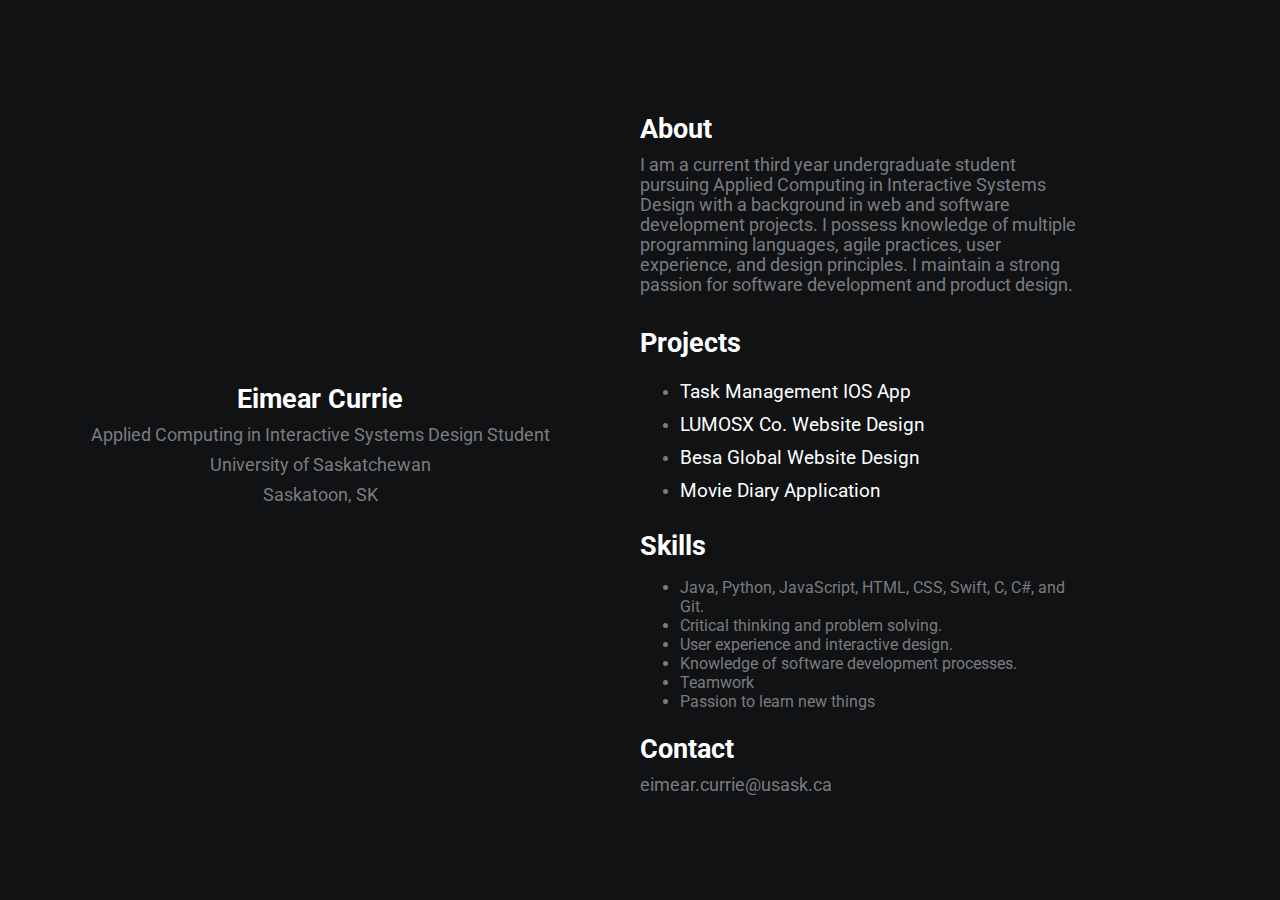
<file: index.html>
<!DOCTYPE html>
<html lang="en">
<head>
    <meta charset="UTF-8">
    <meta name="viewport" content="width=device-width, initial-scale=1.0">
    <meta http-equiv="X-UA-Compatible" content="ie=edge">
    <link rel="stylesheet" href="https://use.fontawesome.com/releases/v5.4.1/css/all.css" integrity="sha384-5sAR7xN1Nv6T6+dT2mhtzEpVJvfS3NScPQTrOxhwjIuvcA67KV2R5Jz6kr4abQsz" crossorigin="anonymous">
    <link rel="stylesheet" href="style.css">
    <title>Eimear Currie</title>
</head>
<body>
    <div class="grid-2">
        <div class="section-1">
            <i class="fas fa-code fa-5x white"></i>
            <h2>Eimear Currie</h2>
            <p>Applied Computing in Interactive Systems Design Student</p>
            <p>University of Saskatchewan</p>
            <p>Saskatoon, SK</p>
            <!-- <a href="#"><i class="fab fa-twitter"></i></a> -->
            <a href="https://www.linkedin.com/in/eimear-currie/" target="_blank"><i class="fab fa-linkedin"></i></a>
            
        </div>
        <div class="section-2">
            <h2>About</h2>
            <p>I am a current third year undergraduate student pursuing Applied Computing in Interactive Systems Design with a background in web and software development projects. I possess knowledge of multiple programming languages, agile practices, user experience, and design principles. I maintain a strong passion for software development and product design. 
            </p>
            <!-- <h2>Experience</h2>
            <p>Lorem ipsum dolor sit amet consectetur adipisicing elit. Reiciendis in maiores autem quidem.</p> -->


            <!-- <p>
                Proficient in programming languages such as Java, Python, JavaScript, HTML, CSS, Swift, C, and C#.
                Exceptional critical thinking and problem solving skills.
                Demonstrates adept leadership abilities and has proven teamwork skills in multiple software projects. 
                Exhibits sound communication and interpersonal abilities. 
                Fast learner with proficient software engineering and design abilities. 
                </p> -->
            <h2>Projects</h2>
            <ul>
                <li>
                    <a href="reminders.html">Task Management IOS App</a>
                </li>
                <li>
                    <a href="lumosx.html"">LUMOSX Co. Website Design</a>
                    
                </li>
                <li>
                   <a href="besa.html">Besa Global Website Design</a>
                </li>
                <li>
                    <a href="movie.html">Movie Diary Application</a>
                </li>

            </ul>
            <h2>Skills</h2>
            <ul>
                <li>Java, Python, JavaScript, HTML, CSS, Swift, C, C#, and Git.</li>
                <li>Critical thinking and problem solving.</li>
                <li>User experience and interactive design.</li>
                <li>Knowledge of software development processes.</li>
                <li>Teamwork</li>
                <li>Passion to learn new things</li>
            </ul>
            <!-- <a href="#">Task Management IOS App</a>
            <a href="#">Project 2</a>
            <a href="#">Project 3</a>
            <a href="#">Project 4</a>
            <a href="#">Project 5</a> -->
            <h2>Contact</h2>
            <p>eimear.currie@usask.ca</p>
        </div>
    </div>
</body>
</html>
</file>
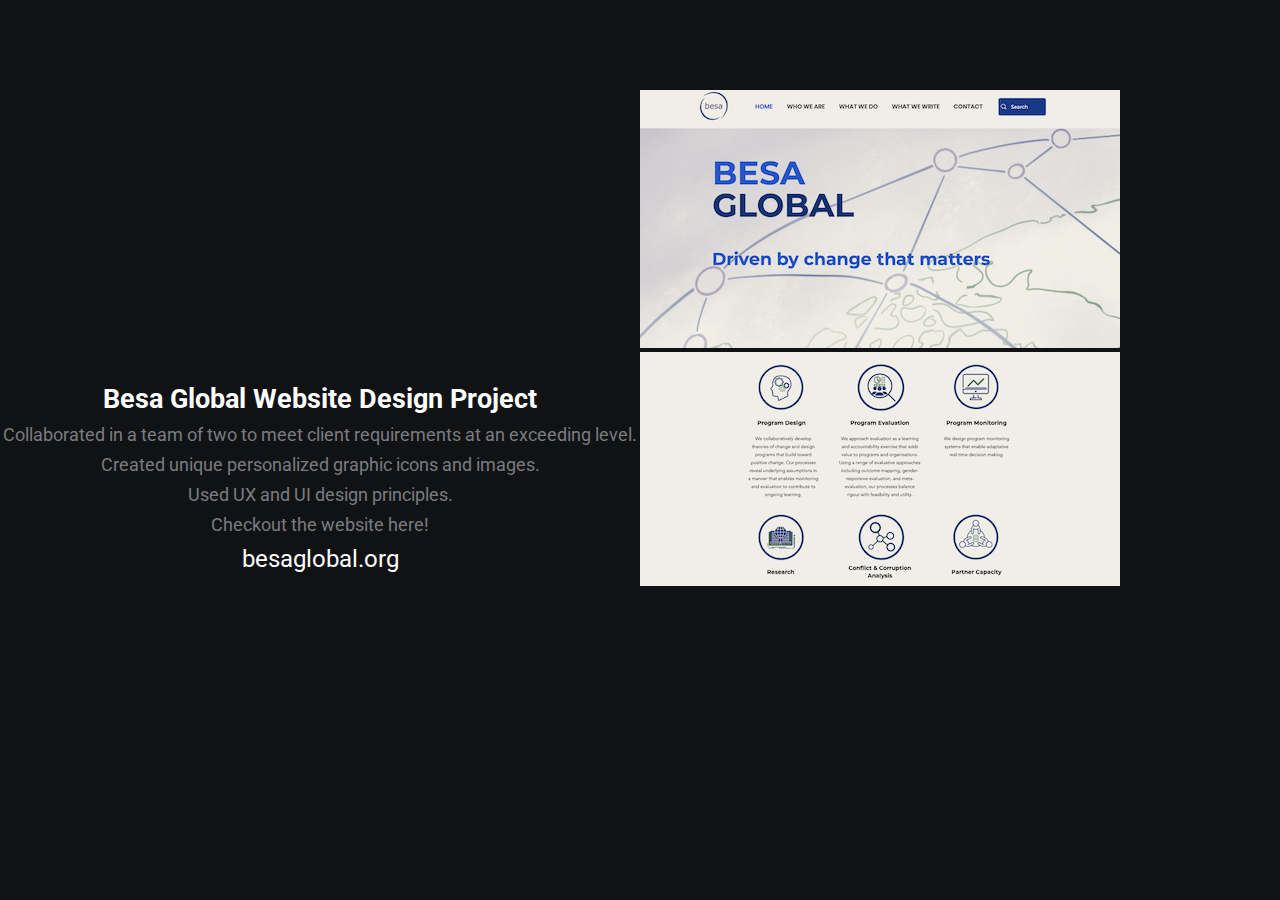
<file: besa.html>
<!DOCTYPE html>
<html lang="en">
<head>
    <meta charset="UTF-8">
    <meta name="viewport" content="width=device-width, initial-scale=1.0">
    <meta http-equiv="X-UA-Compatible" content="ie=edge">
    <link rel="stylesheet" href="https://use.fontawesome.com/releases/v5.4.1/css/all.css" integrity="sha384-5sAR7xN1Nv6T6+dT2mhtzEpVJvfS3NScPQTrOxhwjIuvcA67KV2R5Jz6kr4abQsz" crossorigin="anonymous">
    <link rel="stylesheet" href="style.css">
    <title>Eimear Currie: Reminders App</title>
</head>
<body>

    <div class="grid-2">
        <div class="section-1">
            <h2>Besa Global Website Design Project</h2>
            <p>Collaborated in a team of two to meet client requirements at an exceeding level.</p>
            <p>Created unique personalized graphic icons and images.</p>
            <p>Used UX and UI design principles.</p>
            <p>Checkout the website here!</p>
            <a href="https://www.besaglobal.org/what-we-do" target="_blank">besaglobal.org</a>

            
        </div>
        <div class="section-2">
            <img src="besahome.png" alt="besa homepage">
            <img src="besaicons.png" alt="besa icons">
        </div>
    </div>
</body>
</file>
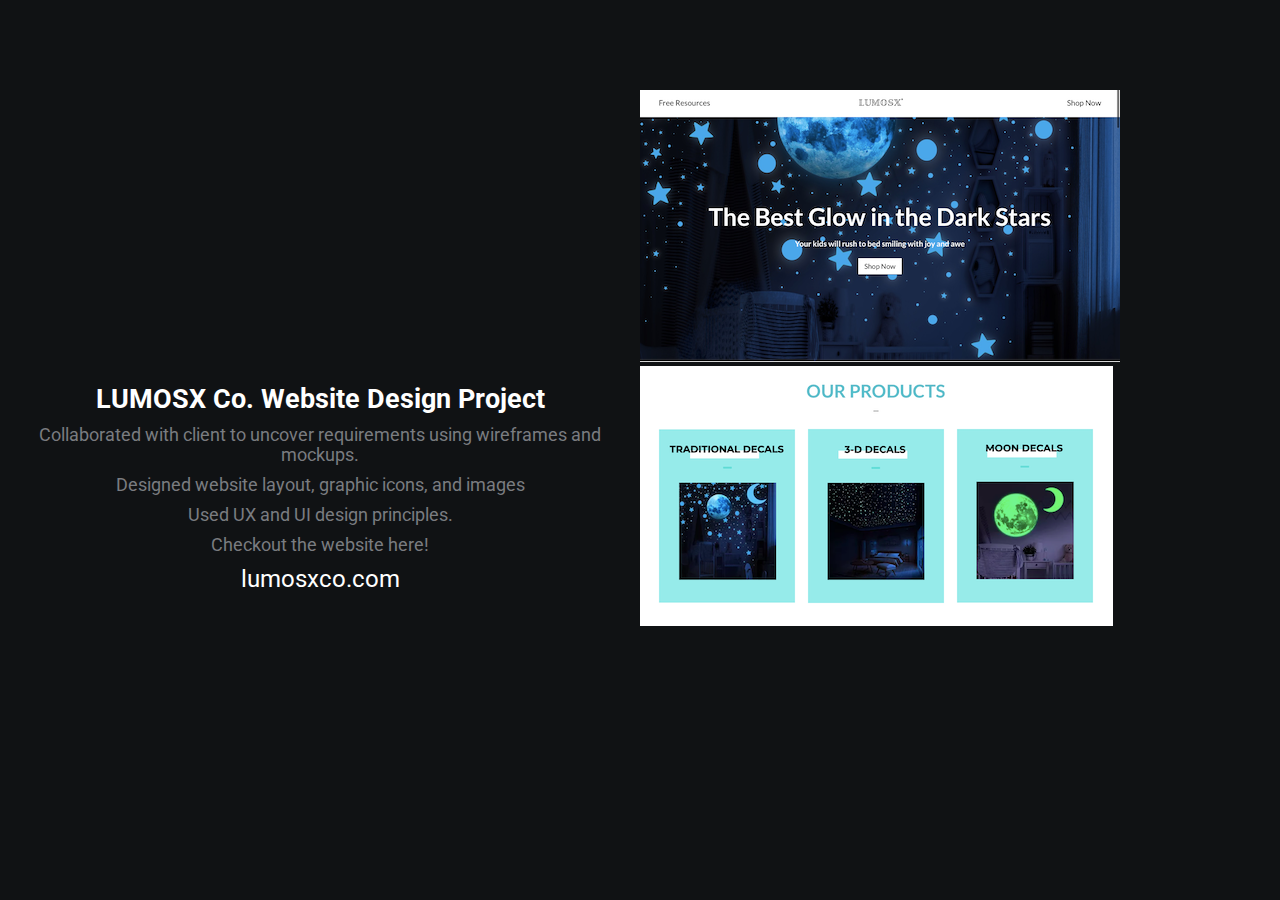
<file: lumosx.html>
<!DOCTYPE html>
<html lang="en">
<head>
    <meta charset="UTF-8">
    <meta name="viewport" content="width=device-width, initial-scale=1.0">
    <meta http-equiv="X-UA-Compatible" content="ie=edge">
    <link rel="stylesheet" href="https://use.fontawesome.com/releases/v5.4.1/css/all.css" integrity="sha384-5sAR7xN1Nv6T6+dT2mhtzEpVJvfS3NScPQTrOxhwjIuvcA67KV2R5Jz6kr4abQsz" crossorigin="anonymous">
    <link rel="stylesheet" href="style.css">
    <title>Eimear Currie: Reminders App</title>
</head>
<body>

    <div class="grid-2">
        <div class="section-1">
            <h2>LUMOSX Co. Website Design Project</h2>
            <p>Collaborated with client to uncover requirements using wireframes and mockups.</p>
            <p>Designed website layout, graphic icons, and images</p>
            <p>Used UX and UI design principles.</p>
            <p>Checkout the website here!</p>

            <a href="https://www.lumosxco.com" target="_blank">lumosxco.com<br></a>
            


            
        </div>
        <div class="section-2">
            <img src="homepage.png" alt="lumosx homepage">
            <img src="products.png" alt="lumosx products">
            
          
            
        </div>
    </div>
</body>
</file>
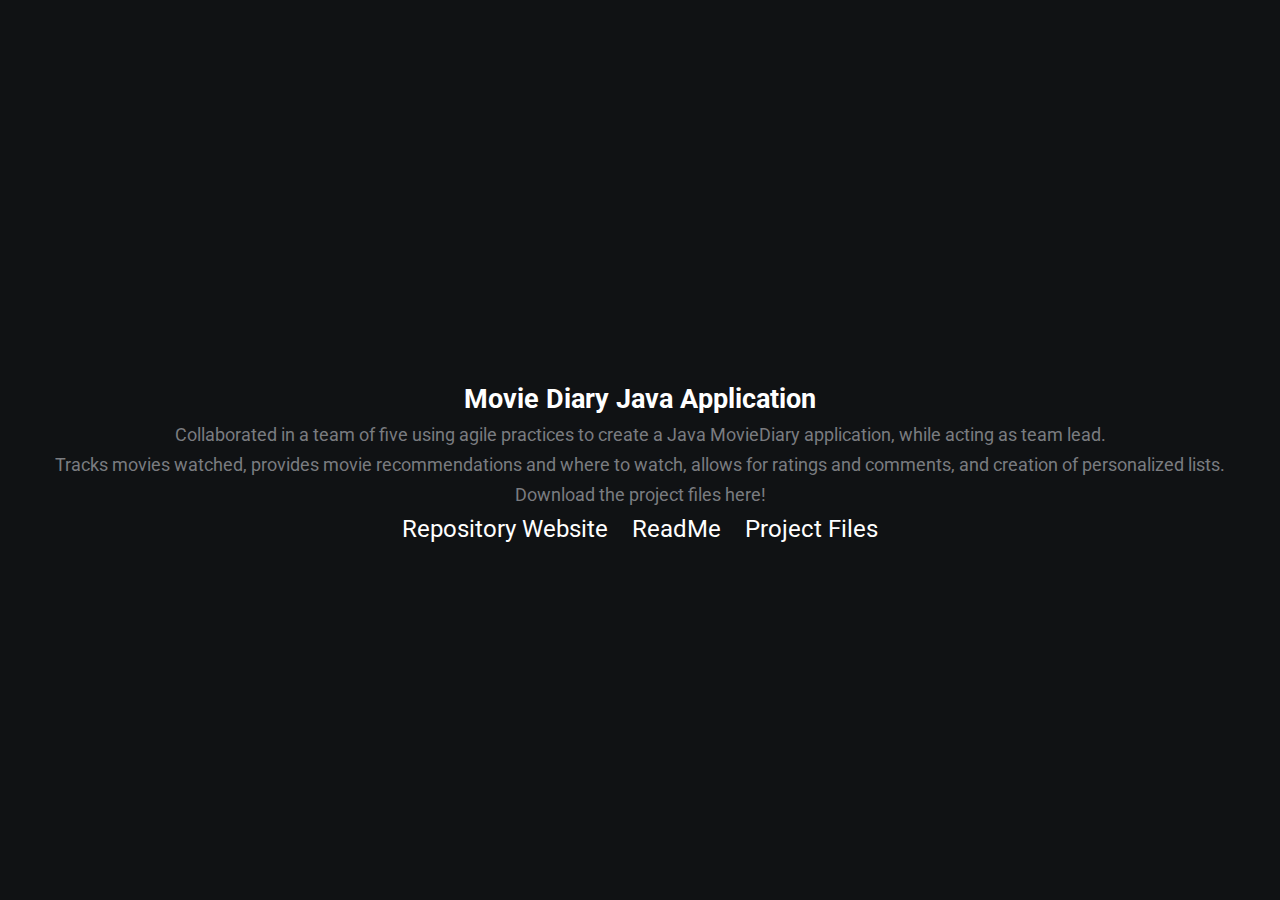
<file: movie.html>
<!DOCTYPE html>
<html lang="en">
<head>
    <meta charset="UTF-8">
    <meta name="viewport" content="width=device-width, initial-scale=1.0">
    <meta http-equiv="X-UA-Compatible" content="ie=edge">
    <link rel="stylesheet" href="https://use.fontawesome.com/releases/v5.4.1/css/all.css" integrity="sha384-5sAR7xN1Nv6T6+dT2mhtzEpVJvfS3NScPQTrOxhwjIuvcA67KV2R5Jz6kr4abQsz" crossorigin="anonymous">
    <link rel="stylesheet" href="style.css">
    <title>Eimear Currie: Reminders App</title>
</head>
<body>

    <!-- <div class="grid-2"> -->
        <div class="section-1">
            <h2>Movie Diary Java Application</h2>
            <p>Collaborated in a team of five using agile practices to create a Java MovieDiary application, while acting as team lead.</p>
            <p> Tracks movies watched, provides movie recommendations and where to watch, allows for ratings and comments, and creation of personalized lists.
            </p>
            <p>Download the project files here!</p>
            <a href="https://git.cs.usask.ca/awesome-group/cmpt-370-group-32.git" download>Repository Website</a>
            <a href="README.md" download>ReadMe</a>
            <a href="cmpt-370-group-32-main.zip" download>Project Files</a>

            
        </div>
    <!-- </div> -->
</body>
</file>
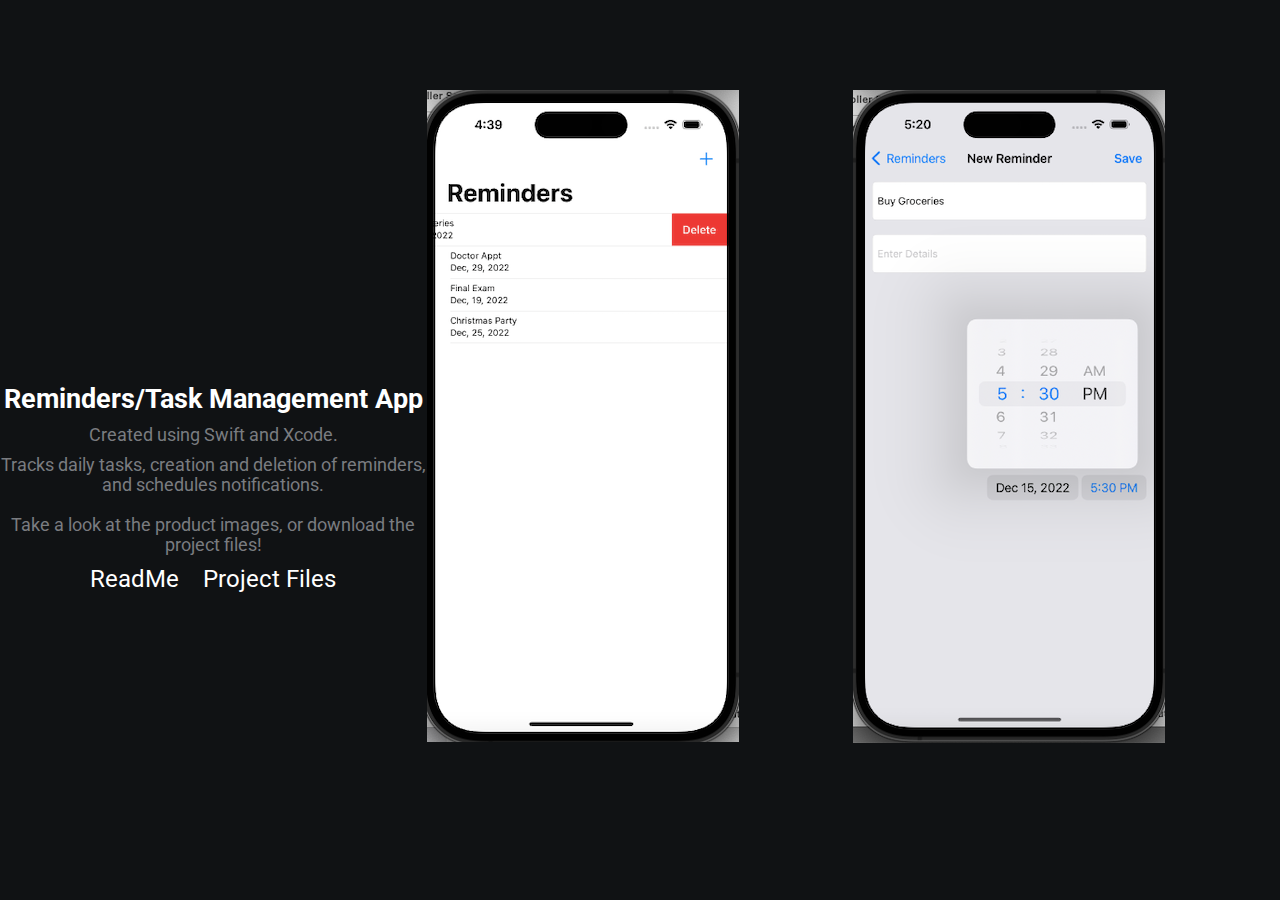
<file: reminders.html>
<!DOCTYPE html>
<html lang="en">
<head>
    <meta charset="UTF-8">
    <meta name="viewport" content="width=device-width, initial-scale=1.0">
    <meta http-equiv="X-UA-Compatible" content="ie=edge">
    <link rel="stylesheet" href="https://use.fontawesome.com/releases/v5.4.1/css/all.css" integrity="sha384-5sAR7xN1Nv6T6+dT2mhtzEpVJvfS3NScPQTrOxhwjIuvcA67KV2R5Jz6kr4abQsz" crossorigin="anonymous">
    <link rel="stylesheet" href="style.css">
    <title>Eimear Currie: Reminders App</title>
</head>
<body>

    <div class="grid-3">
        <div class="section-1">
            <h2>Reminders/Task Management App</h2>
            <p>Created using Swift and Xcode.</p>
            <p>Tracks daily tasks, creation and deletion of reminders, and schedules  notifications.</p> 
            </p>
            <p>Take a look at the product images, or download the project files!</p>
            <a href="RemindersREADME" download>ReadMe</a>
            <a href="Reminders.zip" download>Project Files</a>

            
        </div>
        <div class="section-2">
  
            <img src="TaskList.png" alt="reminders home">
          
            
        </div>
        <div class="section-3">
            <img src="AddTask.png" alt="reminders add task screen">
        </div>
    </div>
</body>
</file>
<file: style.css>
/* global */
@import url('https://fonts.googleapis.com/css?family=Roboto');

.grid-2{
    display: grid;
    grid-template-columns: repeat(2,1fr);
    column-gap: 0px;
}
.grid-3{
    display: grid;
    grid-template-columns: repeat(3,1fr);
    column-gap: 0px;
}

body{
    margin: 0;
    padding: 0;
    font-family: 'Roboto', sans-serif;
    background-color: #101214;
    color: #7A7C80;

}

h2,.white{
    color: #fff;
}

a{
    /* color: #7A7C80; */
    color: #fff;
    text-decoration: none;
}
/* section 1 */
.section-1{
    padding-top: 40vh;
    text-align: center;
}

.section-1 p{
    font-size: 1.1rem;
    padding-bottom: 10px;
    margin:0;
}

.section-1 h2{
    font-size: 1.7rem;
    margin-bottom: 10px;
}

.section-1 a{
    font-size: 1.5rem;
    padding: 10px;
}
/* section 2 */
.section-2{
    float: right;
    padding-top: 10vh;
    width: 70%;
}

.section-2 h2{
    font-size: 1.7rem;
    margin-bottom: 10px;
}

.section-2 p{
    font-size: 1.1rem;
    padding-bottom: 10px;
    margin:0;
}

.section-2 a{
    display: block;
    padding: 5px;
    font-size: 1.2rem;
    padding-left: 0;
    /* width: 100px; */
}
/* animations / utilities */
.section-2 a:hover{
    font-size: 1.3rem;
    color: #fff;
    cursor: pointer;
    transition: 0.2s;
}

.section-3{
    float: right;
    padding-top: 10vh;
    width: 70%;
}

.section-3 h2{
    font-size: 1.7rem;
    margin-bottom: 10px;
}

.section-3 p{
    font-size: 1.1rem;
    padding-bottom: 10px;
    margin:0;
}

.section-3 a{
    display: block;
    padding: 5px;
    font-size: 1.2rem;
    padding-left: 0;
    /* width: 100px; */
}
/* animations / utilities */
.section-3 a:hover{
    font-size: 1.3rem;
    color: #fff;
    cursor: pointer;
    transition: 0.2s;
}

.section-1 a:hover{
    color: #fff;
    cursor: pointer;
    transition: 0.3s;
}

.white:hover{
    position: relative;
    padding-left: 10px;
}

/* media queres */
@media(max-width:780px){
    .grid-2{
        grid-template-columns: 1fr;
    }
    .section-1{
        padding:0;
        padding-top: 5rem;
    }
    .section-2{
        padding: 0;
        /* padding-left: 1.5rem; */
        padding-top: 2rem;
    }
    .section-3{
        padding: 0;
        /* padding-left: 1.5rem; */
        padding-top: 2rem;

    }

}
</file>
